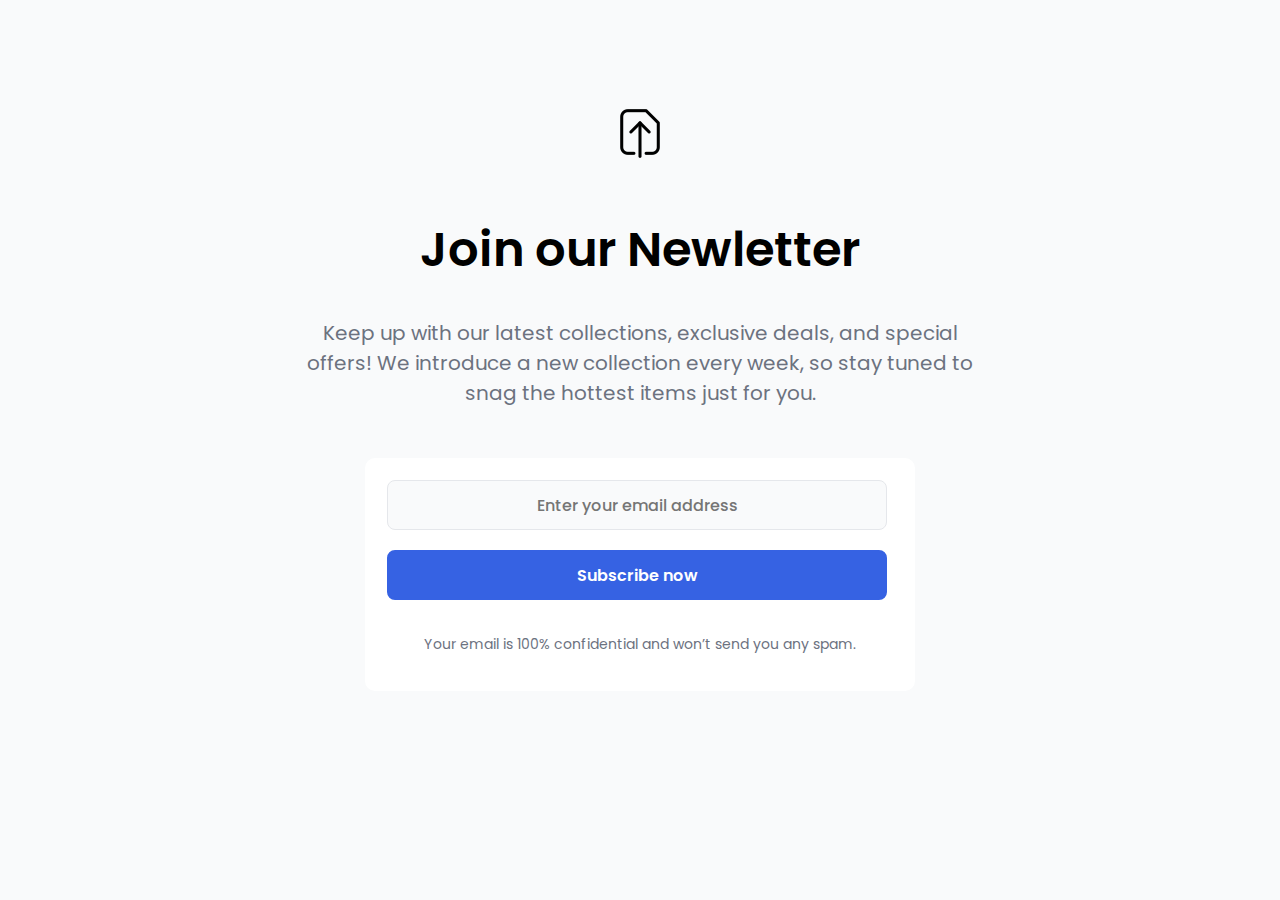
<file: index/index.html>
<!DOCTYPE html>
<html lang="pt-BR">
<head>

    <link rel="preconnect" href="https://fonts.googleapis.com">
    <link rel="preconnect" href="https://fonts.gstatic.com" crossorigin>
    <link href="https://fonts.googleapis.com/css2?family=Poppins:ital,wght@0,100;0,200;0,300;0,400;0,500;0,600;0,700;0,800;0,900;1,100;1,200;1,300;1,400;1,500;1,600;1,700;1,800;1,900&display=swap" rel="stylesheet">

    <meta charset="UTF-8">
    <meta name="viewport" content="width=device-width, initial-scale=1.0">
    <title>Newletters</title>
    <link rel="stylesheet" href="./style.css">
    <link rel="icon" href="./logo-newsletter.svg" type="image/png">
</head>
<body>
    <div class="container">
        <div id="Logotipo">
            <img src="./9041741_file_upload_icon (1).png" alt="Logotipo da empresa">
        </div>
       
        <div class="inicio">
            <h1 id="titulo">Join our Newletter</h1>
            <p id="conteudo">Keep up with our latest collections, exclusive deals, and special offers! We introduce a new collection every week, so stay tuned to snag the hottest items just for you.</p>
        </div>
    
        <div class="box-input">
            <input type="text" placeholder="Enter your email address">
            <button>
                Subscribe now
            </button>
            <p>Your email is 100% confidential and won’t send you any spam.</p>
        </div>
    </div>
</body>
</html>
</file>
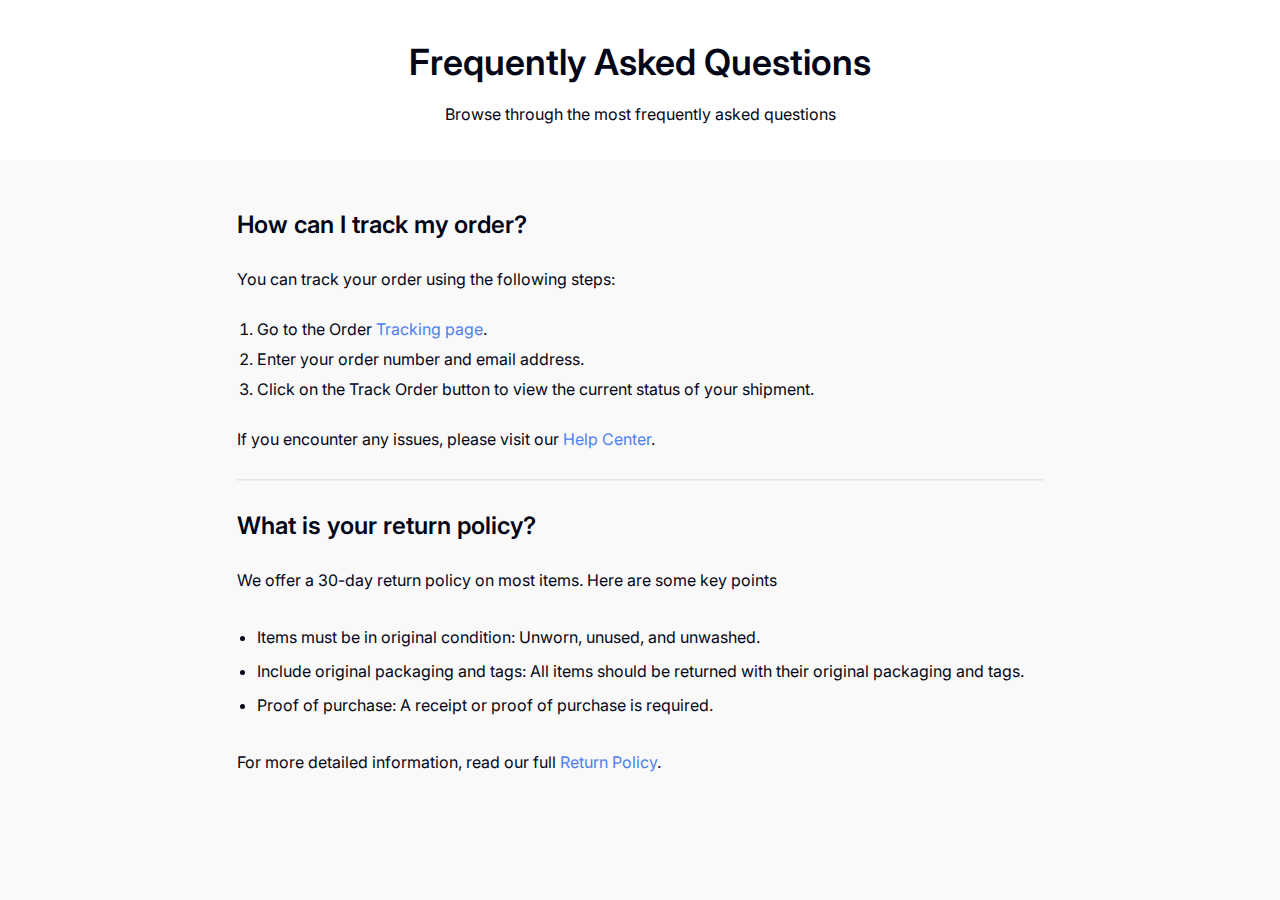
<file: projects/project-02/index.html>
<!DOCTYPE html>
<html lang="en">
<head>
    <meta charset="UTF-8">
    <meta name="viewport" content="width=device-width, initial-scale=1.0">
    <title>Frequently Questions</title>
    <link rel="stylesheet" href="style.css">
    <link rel="preconnect" href="https://fonts.googleapis.com">
    <link rel="preconnect" href="https://fonts.gstatic.com" crossorigin>
    <link href="https://fonts.googleapis.com/css2?family=Inter:ital,opsz,wght@0,14..32,100..900;1,14..32,100..900&display=swap" rel="stylesheet">
</head>
<body>
    <header>
        <h1>Frequently Asked Questions</h1>
        <p>Browse through the most frequently asked questions</p>
    </header>
    <div class="content">
        <h2>How can I track my order?</h2>
        <p>You can track your order using the following steps:</p>
        <div class="list">
            <ol>
                <li>Go to the Order <a href="">Tracking page</a>.</li>
                <li>Enter your order number and email address.</li>
                <li>Click on the Track Order button to view the current status of your shipment.</li>
            </ol>
        </div>
        <p>If you encounter any issues, please visit our <a href="">Help Center</a>.</p>
        <hr>
        <h2>What is your return policy?</h2>
        <p>We offer a 30-day return policy on most items. Here are some key points</p>
        <div class="list">
            <ul>
                <li><p>Items must be in original condition: Unworn, unused, and unwashed.</p></li>
                <li><p>Include original packaging and tags: All items should be returned with their original packaging and tags.</p></li>
                <li><p>Proof of purchase: A receipt or proof of purchase is required.</p></li>
            </ul>
        </div>
        <p>For more detailed information, read our full <a href="">Return Policy</a>.</p>
    </div>
</body>
</html>
</file>
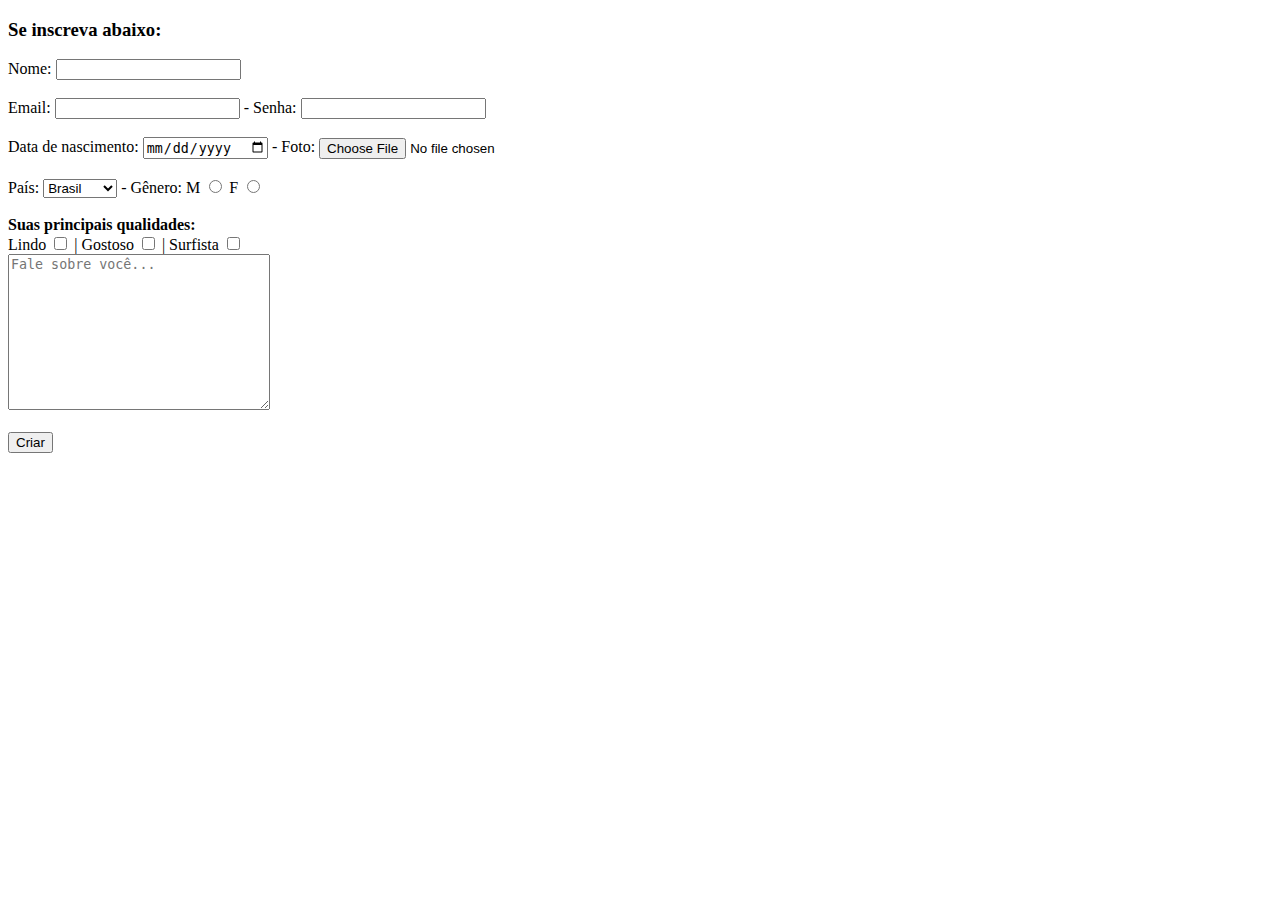
<file: formulário.html>
<!DOCTYPE html>
<html lang="en">

<head>
    <title>Formulário de inscrição</title>
</head>

<body>
    <h3>Se inscreva abaixo:</h3>
    <form action="">
        <div>
            <label for="name">Nome:</label>
            <input type="text" name="name" id="name">
        </div>
        <br>
        <div>
            <label for="mail">Email:</label>
            <input type="email" name="mail" id="mail"> -
            <label for="pass">Senha:</label>
            <input type="password" name="pass" id="pass">
        </div>
        <br>
        <div>
            <label for="date">Data de nascimento:</label>
            <input type="date" name="date" id="date"> -
            <label for="photo">Foto:</label>
            <input type="file" name="photo" id="photo">
        </div>
        <br>
        <div>
            <label for="country">País:</label>
            <select name="country" id="country">
                <option value="bra">Brasil</option>
                <option value="eua">EUA</option>
                <option value="aus">Austrália</option>
            </select> -
            <label for="gen">Gênero:</label>
            <label for="gen">M</label>
            <input type="radio" name="gen" id="masc">
            <label for="gen">F</label>
            <input type="radio" name="gen" id="fem">
        </div>
        <br>
        <div>
            <strong>Suas principais qualidades:</strong> 
            <br>
            <label for="qualidade">Lindo</label>
            <input type="checkbox" name="qualidade" id="lindo"> |
            <label for="qualidade">Gostoso</label>
            <input type="checkbox" name="qualidade" id="gostoso"> |
            <label for="qualidade">Surfista</label>
            <input type="checkbox" name="qualidade" id="surfista"> 
        </div>
        <div>
            <label for="descrição"></label>
            <textarea name="descrição" id="descrição" cols="30" rows="10" placeholder="Fale sobre você..."></textarea>
        </div>
        <br>
        <input type="submit" value="Criar">
    </form>

</body>

</html>
</file>
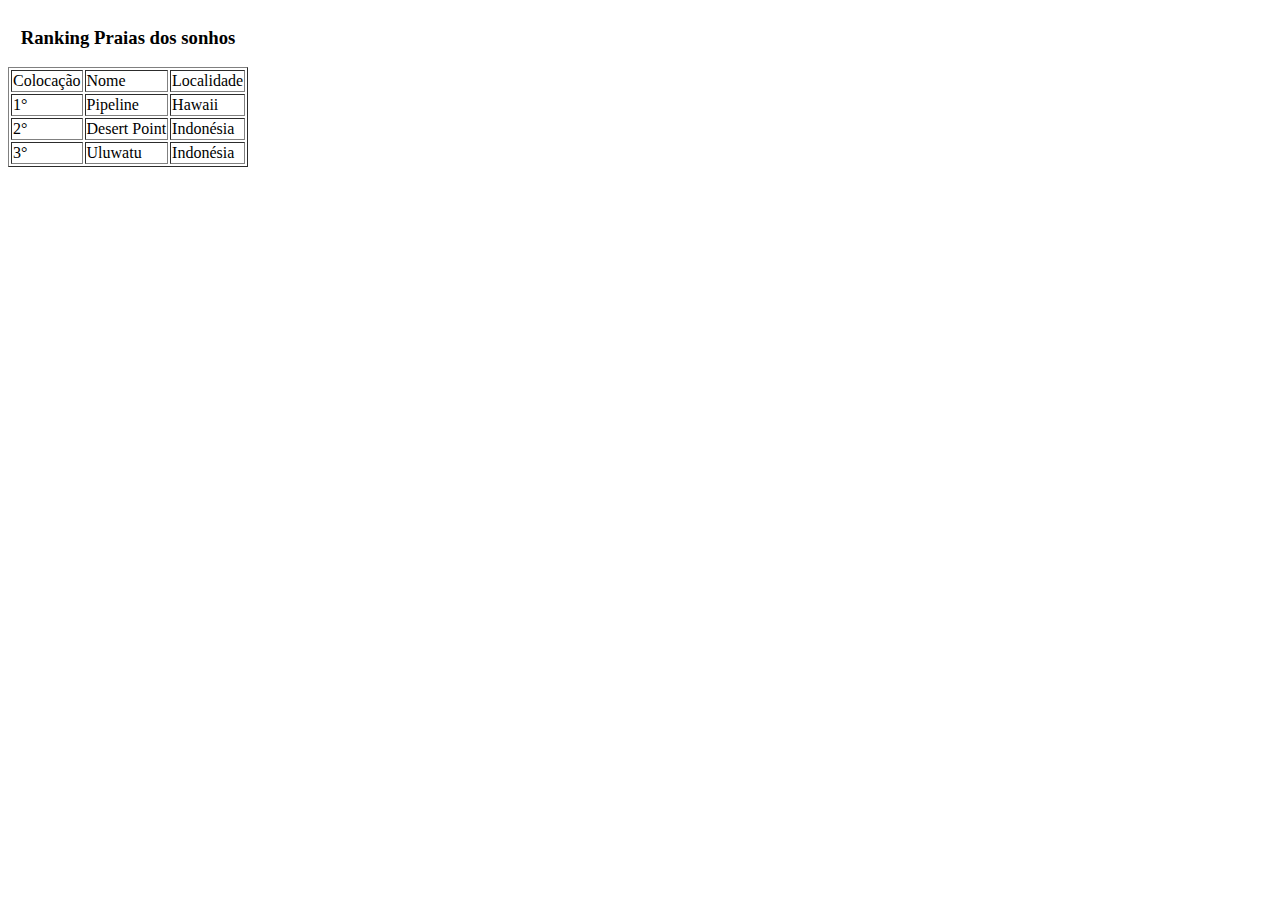
<file: tabela.html>
<!DOCTYPE html>
<html lang="en">

<head>
    <title></title>
</head>

<body>
    <table border="1">
        <thead>
            <caption>
                <h3>Ranking Praias dos sonhos</h3>
            </caption>
        </thead>
        <tbody>
            <tr>
                <td>Colocação</th>
                <td>Nome</th>
                <td>Localidade</th>
            </tr>
            <tr>
                <td>1°</td>
                <td>Pipeline</td>
                <td>Hawaii</td>
            </tr>
            <tr>
                <td>2°</td>
                <td>Desert Point</td>
                <td>Indonésia</td>
            </tr>
            <tr>
                <td>3°</td>
                <td>Uluwatu</td>
                <td>Indonésia</td>
            </tr>
        </tbody>
    </table>
</body>

</html>
</file>
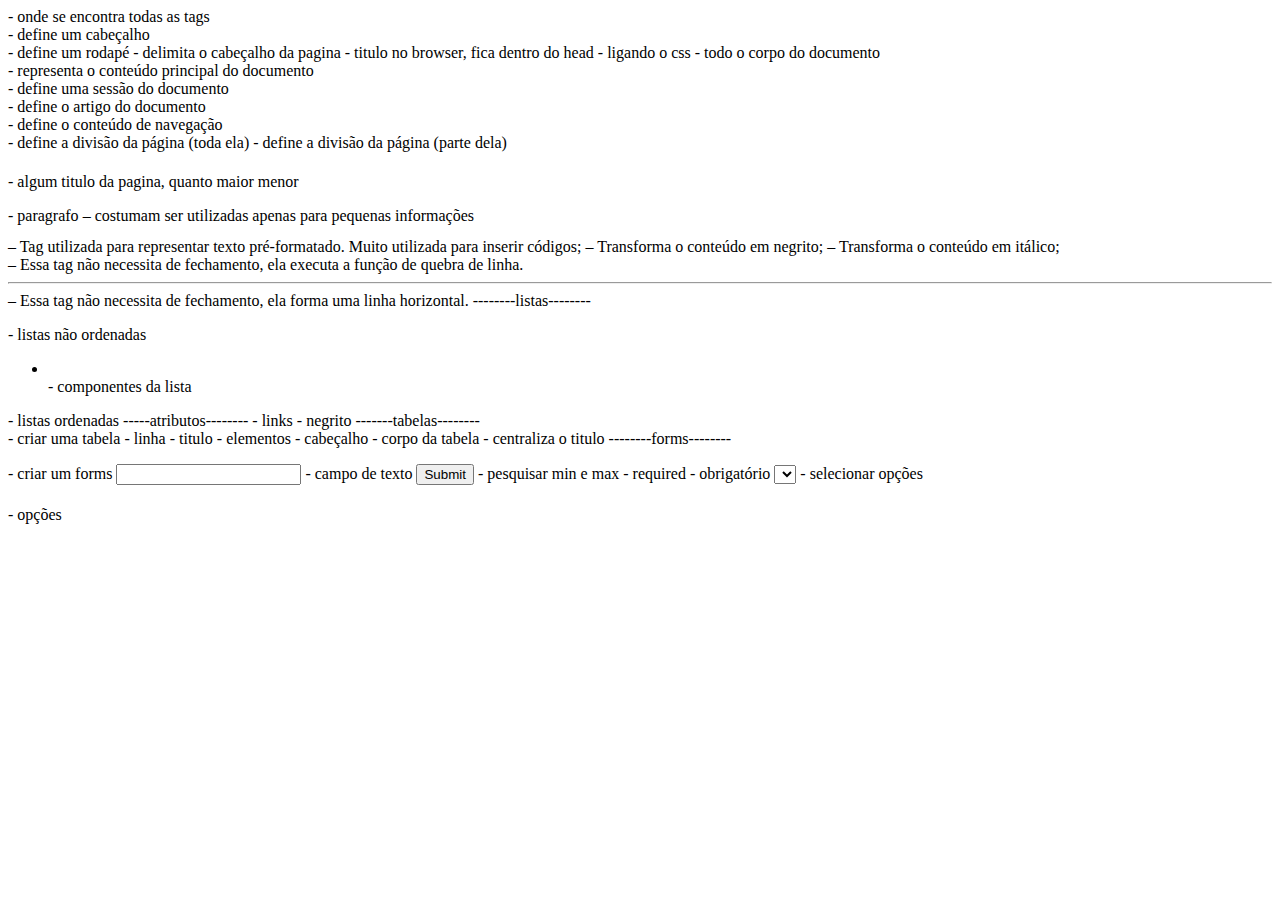
<file: tags.html>
<html>

</html> - onde se encontra todas as tags
<header></header> - define um cabeçalho
<footer></footer> - define um rodapé

<head></head> - delimita o cabeçalho da pagina
<title></title> - titulo no browser, fica dentro do head
<link rel="stylesheet" href=""> - ligando o css

<body></body> - todo o corpo do documento
<main></main> - representa o conteúdo principal do documento
<section></section> - define uma sessão do documento
<article></article> - define o artigo do documento
<nav></nav> - define o conteúdo de navegação
<div></div> - define a divisão da página (toda ela)
<span></span> - define a divisão da página (parte dela)

<h1></h1> - algum titulo da pagina, quanto maior menor
<p></p> - paragrafo
<span></span> – costumam ser utilizadas apenas para pequenas informações
<pre></pre> – Tag utilizada para representar texto pré-formatado. Muito utilizada para inserir códigos;
<b></b> – Transforma o conteúdo em negrito;
<i></i> – Transforma o conteúdo em itálico;
<br /> – Essa tag não necessita de fechamento, ela executa a função de quebra de linha.
<hr /> – Essa tag não necessita de fechamento, ela forma uma linha horizontal.

--------listas--------
<ul></ul> - listas não ordenadas
<ul>
    <li></li> - componentes da lista
</ul>
<ol></ol> - listas ordenadas

-----atributos--------
<a href=""></a> - links
<strong></strong> - negrito

-------tabelas--------
<table></table> - criar uma tabela
<tr></tr> - linha
<td>
    </th> - titulo
<td></td> - elementos
<thead></thead> - cabeçalho
<tbody></tbody> - corpo da tabela
<caption></caption> - centraliza o titulo

--------forms--------
<form action=""></form> - criar um forms
<input type="text"> - campo de texto
<input type="submit"> - pesquisar
min e max -
required - obrigatório
<select name="" id=""></select> - selecionar opções
<option value=""></option> - opções
</file>
<file: index/style.css>
* {
    box-sizing: border-box;
}

body {
    background-color: #F9FAFB;
}

.container {
    width: 800px;
    font-family: "Poppins";
    margin: auto;
}

#Logotipo {
    margin-top: 100px;
    display: flex;
    align-items: center;
    justify-content: center;
}

.inicio {
    margin: 50px;
    text-align: center;
}

#titulo {
    font-weight: 600;
    font-size: 48px;
}

#conteudo {
    font-weight: 400;
    font-size: 20px;

    color: #6C727F;
}

.box-input {
    width: 550px;

    color: #FFFFFF;
    background-color: #FFFFFF;

    border: 2px solid;
    border-radius: 10px;

    padding: 20px;

    display: flex;
    flex-direction: column;
    gap: 20px;

    margin: auto;
}

.box-input input {
    width: 500px;
    height: 50px;
    
    font-family: "Poppins";
    font-weight: 500;
    font-size: 16px;
    text-align: center;

    color: #6C727F;
    background-color: #F9FAFB;

    border: 1px solid;
    border-color: #E5E7EB;
    border-radius: 8px;
}

.box-input button {
    width: 500px;
    height: 50px;

    font-family: "Poppins";
    font-weight: 600;
    font-size: 16px;

    color: #FFFFFF;
    background-color: #3662E3;

    border-radius: 8px;
    border-style: solid;
    border-color: #3662E3;
}

.box-input p {
    color: #6C727F;
    font-weight: 400;
    font-size: 14px;

    display: flex;
    align-items: center;
    justify-content: center;
}
</file>
<file: projects/project-02/style.css>
* {
    box-sizing: border-box;
    font-family: "Inter";
    color: #030616;
    font-weight: 400;
}

html body {
    margin: 0;
    height: 100%;
    background-color: #d2d5da23;
    display: flex;
    justify-content: center;
    align-items: center;
    flex-direction: column;
}

header {
    width: 100%;
    margin: 0;
    padding: 20px 150px;
    background-color: #FFFFFF;
    text-align: center;
}

header h1 {
    margin: 20px 0;
    font-weight: 600;
    font-size: 2.25rem;
}

.content {
    height: 100%;
    padding: 30px 150px;
    text-align: justify;
}

.content h2 {
    font-weight: 600;
    font-size: 1.5rem;
}

.content p {
    margin: 30px 0;
}

.list ol {
    padding: 0px 20px;
}

.list ol li {
    margin: 10px 0;
}

.list ul {
    padding: 0px 20px;
    display: flex;
    flex-direction: column;
}

.list ul li {
    margin: 7px 0;
}

.list ul li p {
    margin: 0;
}

.content a {
    text-decoration: none;
    color: #4E80EE;
}

.content hr {
    border-color: #11111111;
    margin: 30px 0;
}
</file>
